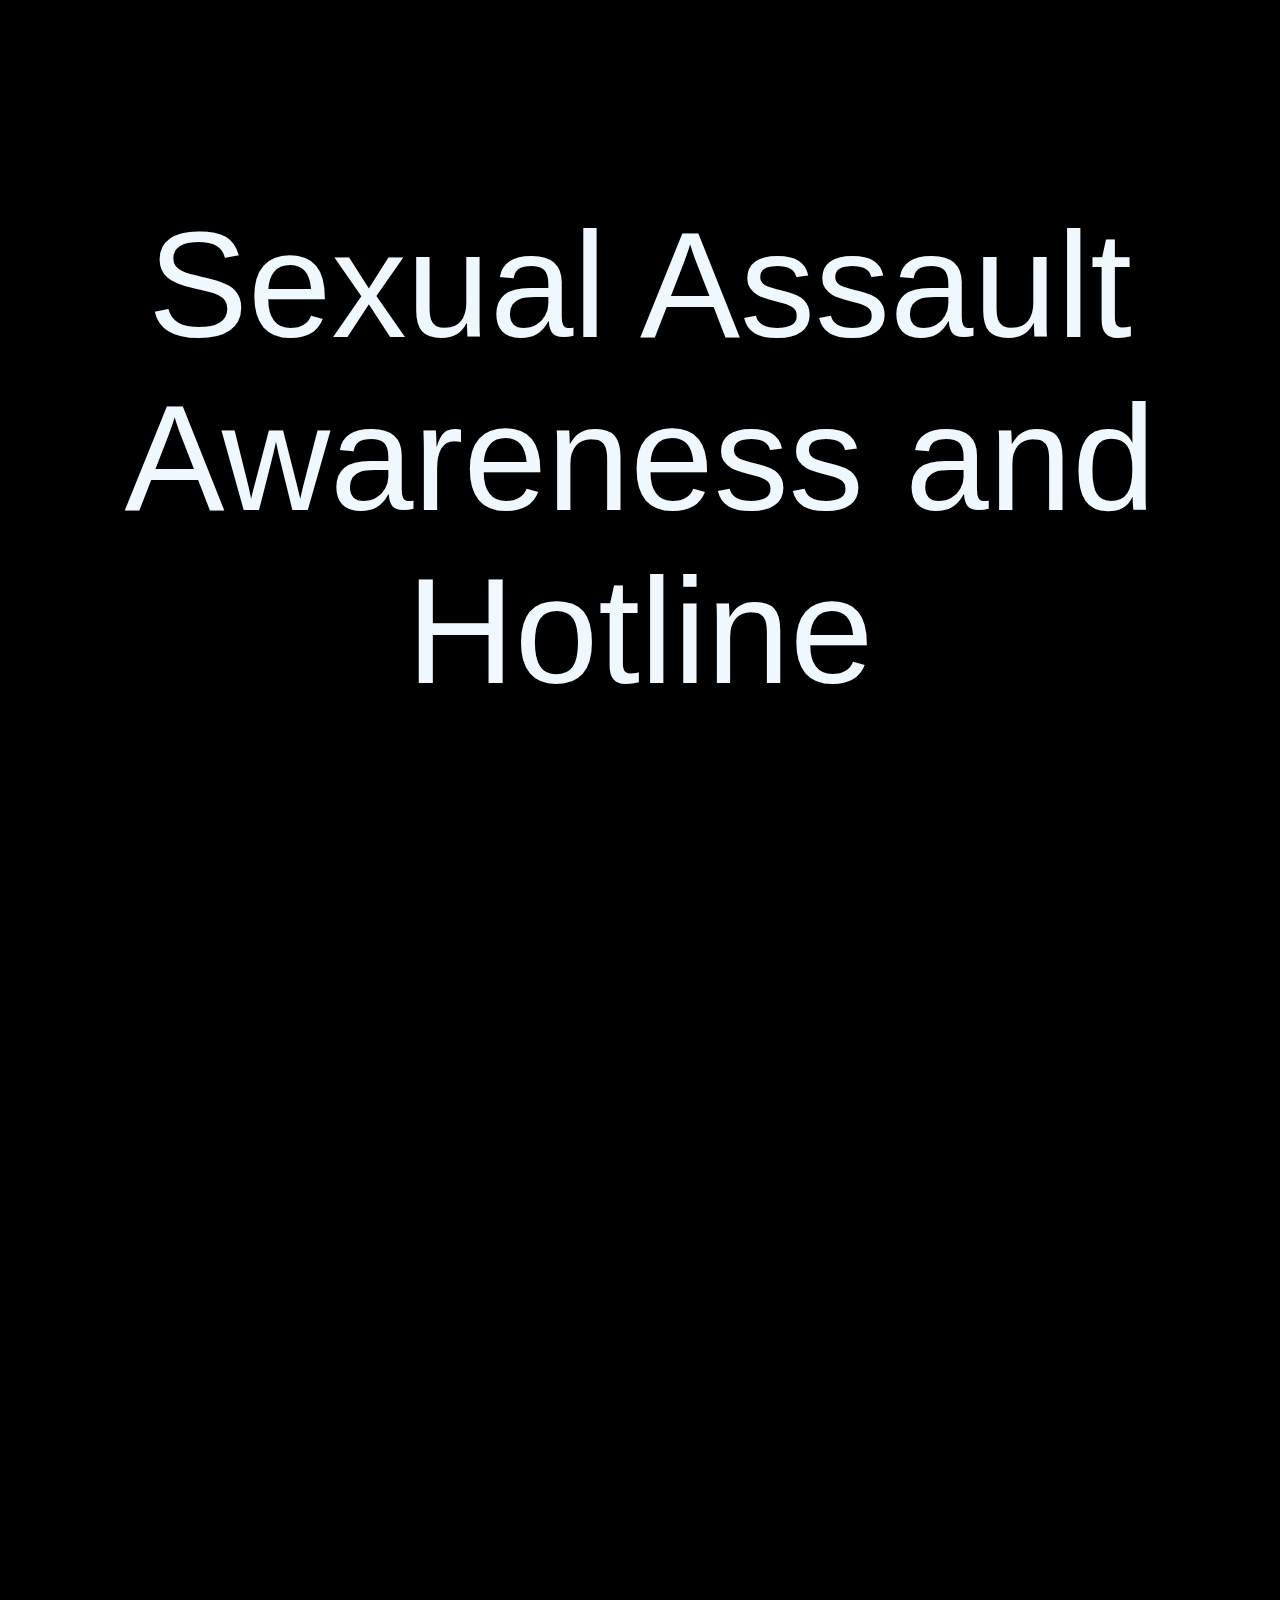
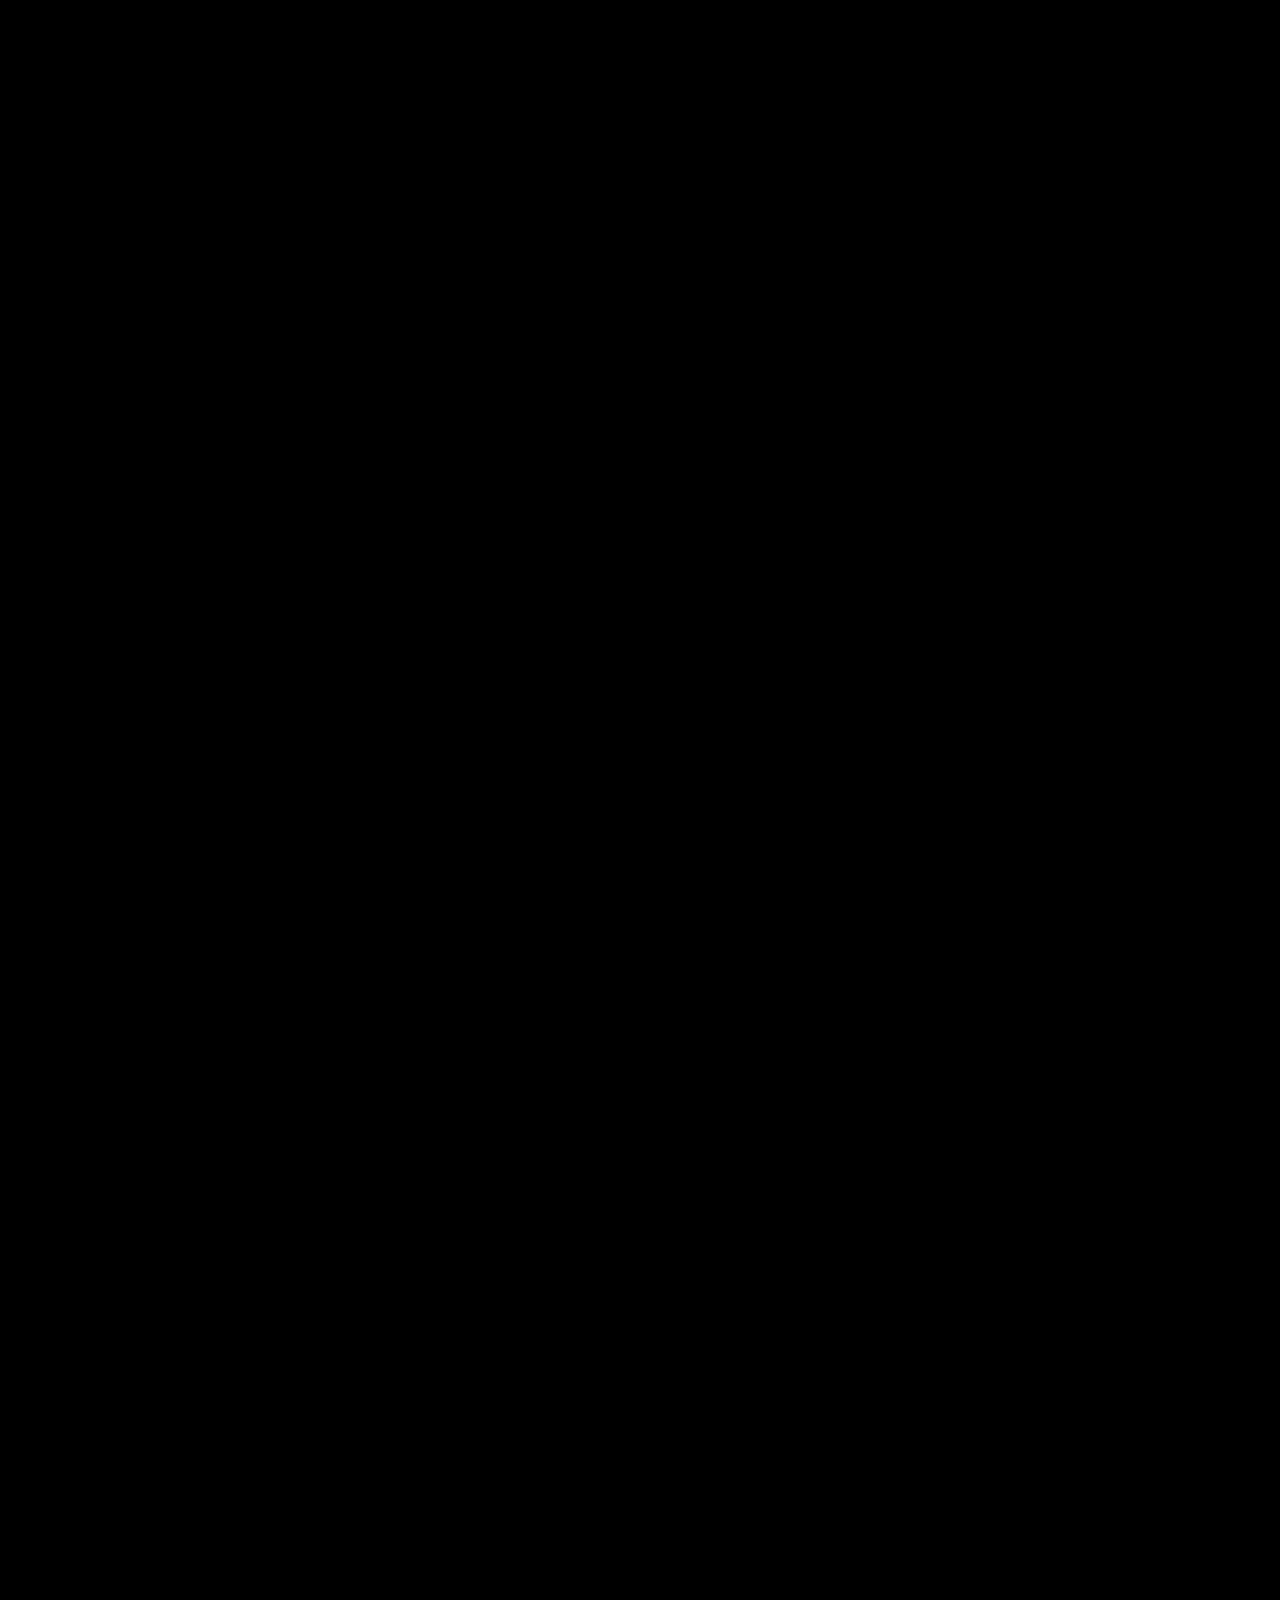
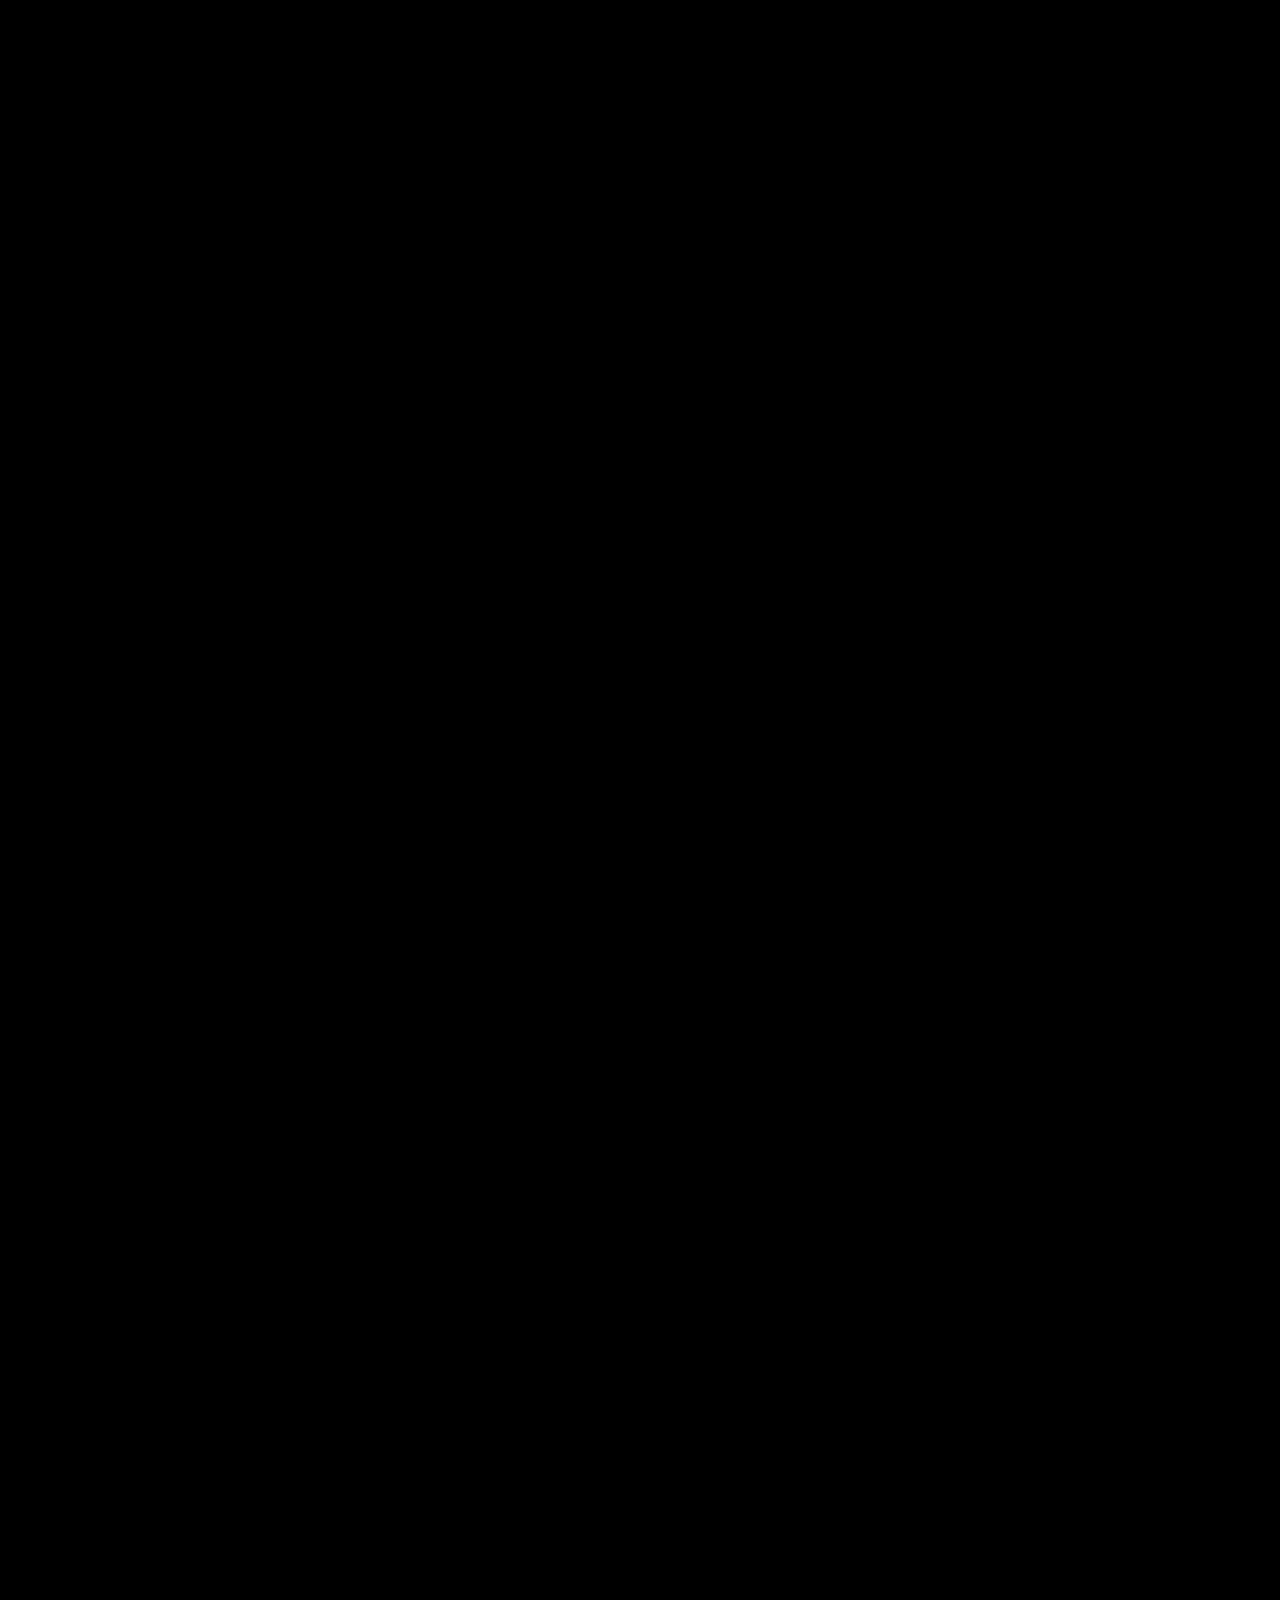
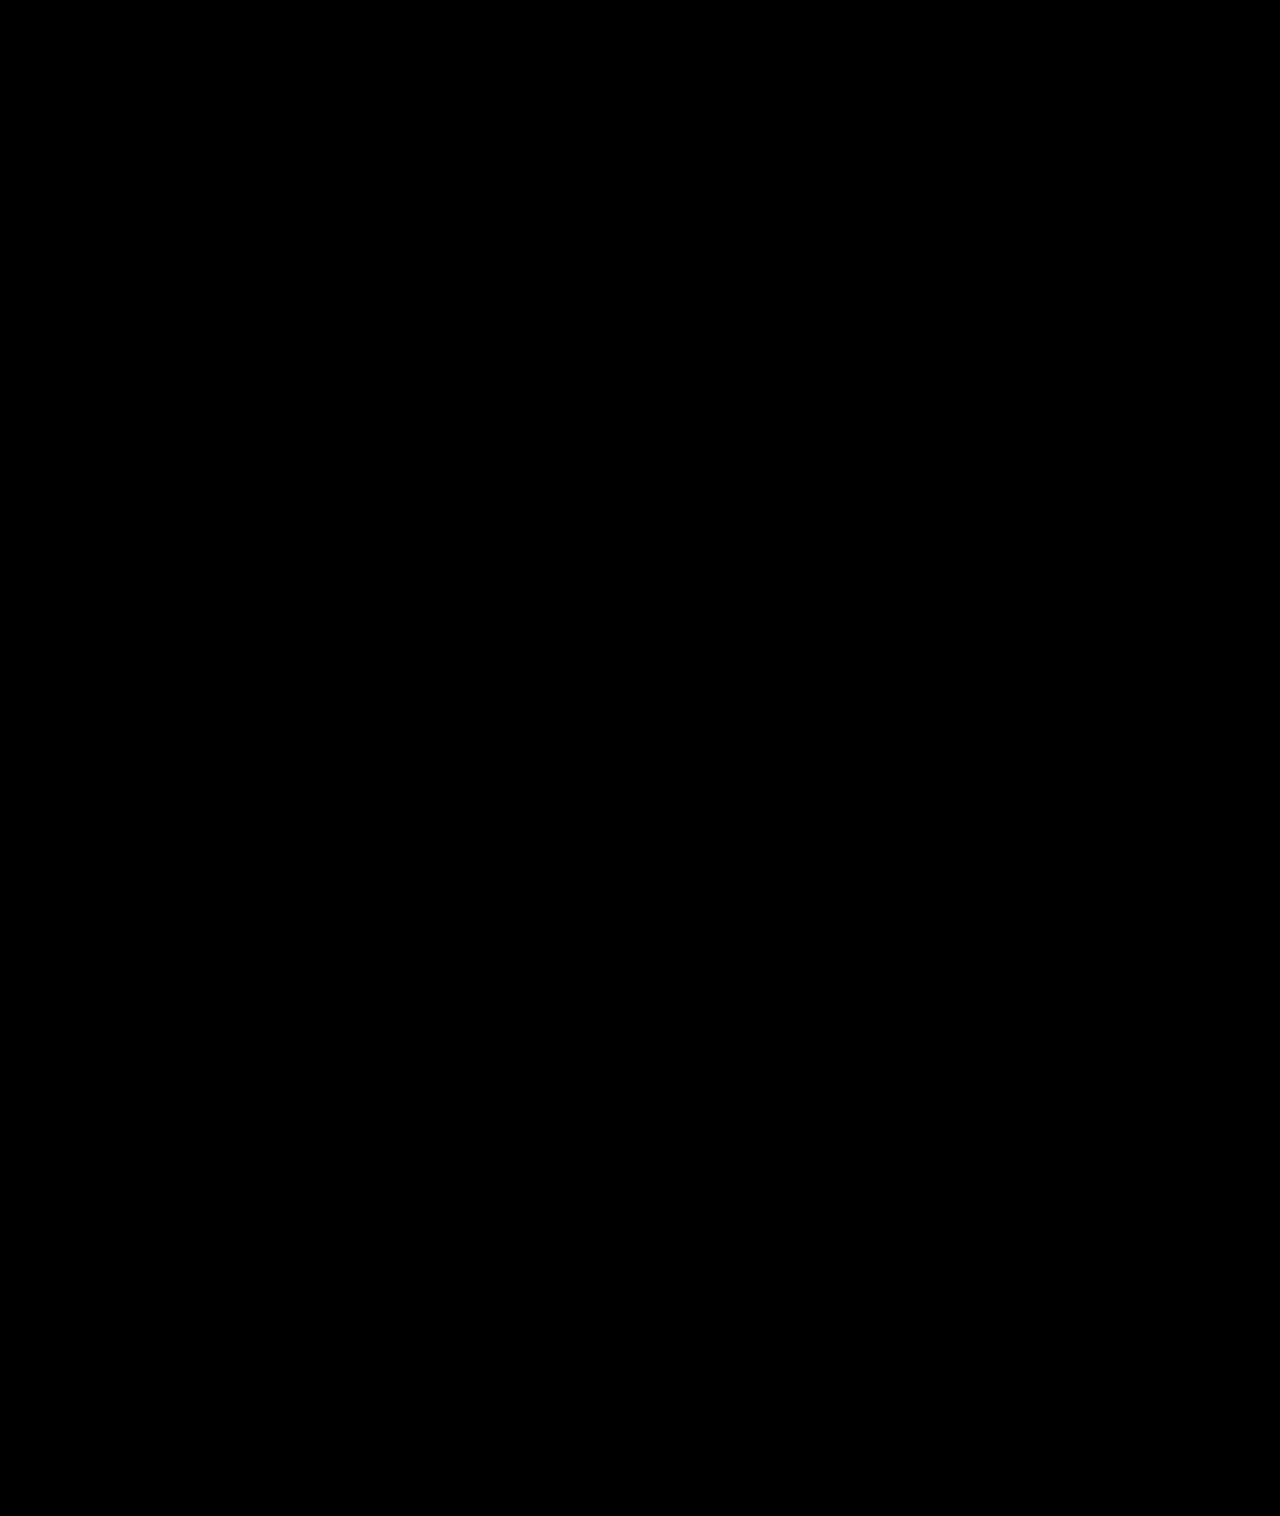
<file: index.html>
<!DOCTYPE html>
<html lang="en">
<head>
    <meta charset="UTF-8">
    <meta name="viewport" content="width=device-width, initial-scale=1.0">
    <meta http-equiv="X-UA-Compatible" content="ie=edge">
    <title>Title</title>
    <script src="in-view.min.js"></script>
    <link rel="stylesheet" href="style2.css">
    <script src="script.js"></script>
</head>
<body>
   
  <section id="section-1">
    <p>Sexual Assault Awareness and Hotline</p>
  </section>


  
  <section id="section-2">
      <p>One in five women and one in 71 men will be raped at some point in their lives</p>
    </section>

  


  <section id="section-3">
     <p>In the U.S., one in three women and one in six men experienced some form of contact sexual violence in their lifetime</p>
  </section>

  

  <section id="section-4">
   <p>51.1% of female victims of rape reported being raped by an intimate partner and 40.8% by an acquaintance</p>

  </section>



  <section id="section-5">
        <p>In eight out of 10 cases of rape, the victim knew the perpetrator</p>
  </section>


 

  <section id= "section-6">
        <p>The lifetime cost of rape per victim is $122,461</p>
  </section>
  

  <section id= "section-7">

 <p>HOTLINE:  <a href= "tel: 1.800.656.HOPE" >1.800.656.HOPE </a></p>
  </section>










    

</body>
</html>
</file>
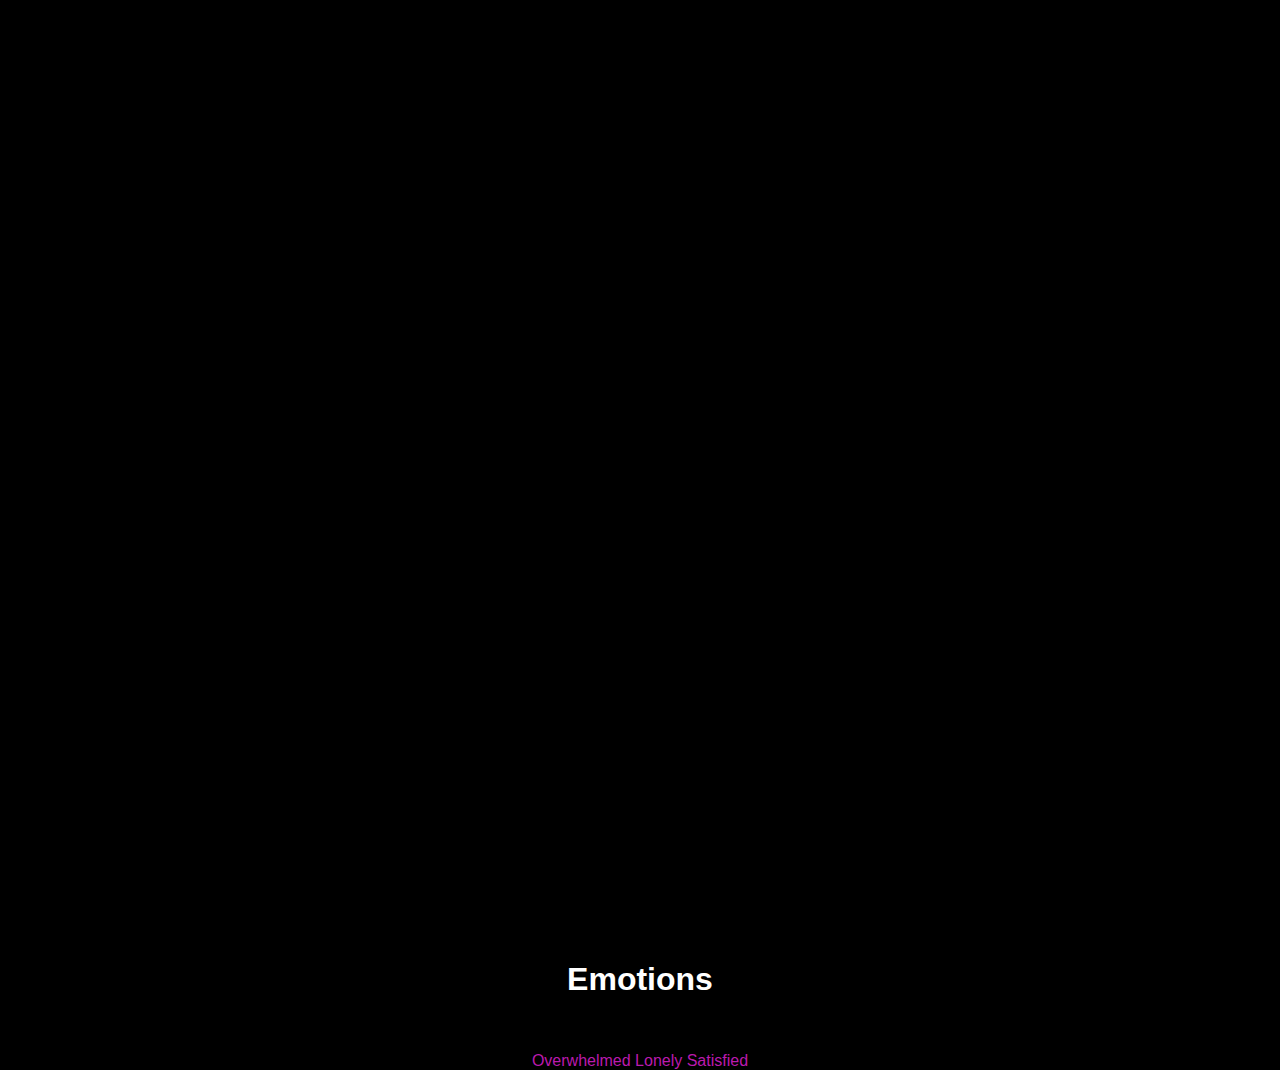
<file: animation/index.html>
<!DOCTYPE html>
<html lang="en">
<head>
    <meta charset="UTF-8">
    <meta name="viewport" content="width=device-width, initial-scale=1.0">
    <meta http-equiv="X-UA-Compatible" content="ie=edge">
    <link rel="stylesheet" href="style.css">
    <title>Emotional Animations</title>
   
  
</head>
<body>
        <div class="emotion_wrapper">
            
        </div>
    <h1>
        Emotions
    </h1>
   
    
    
    <a href="overwhelmed.html">Overwhelmed</a>
    <a href="lonely.html">Lonely</a>
    <a href="satisfied.html">Satisfied</a>
</div>
</body>
</html>
<link rel="lonely.html" href=""></a></li
</file>
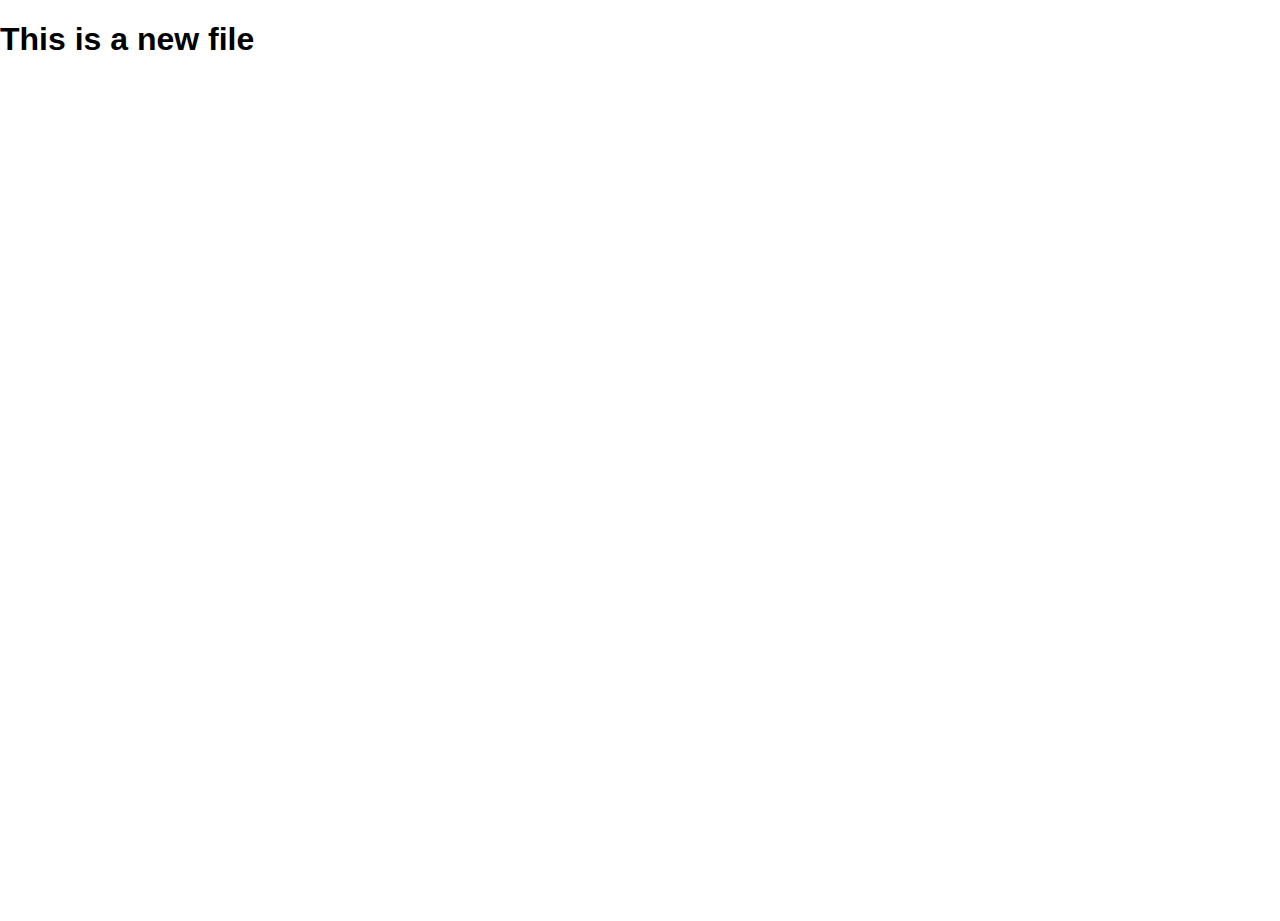
<file: sollewitt/index.html>
<!DOCTYPE html>
<html lang="en">
<head>
    <meta charset="UTF-8">
    <meta name="viewport" content="width=device-width, initial-scale=1.0">
    <meta http-equiv="X-UA-Compatible" content="ie=edge">
    <title>Document</title>
    <link href="https://fonts.googleapis.com/css?family=Montserrat" rel="stylesheet">
    <link rel="stylesheet" href="css/normalize.css">
    <link rel="stylesheet" href="css/style.css">
</head>
<body>
 <h1>This is a new file</h1>   
</body>
</html>
</file>
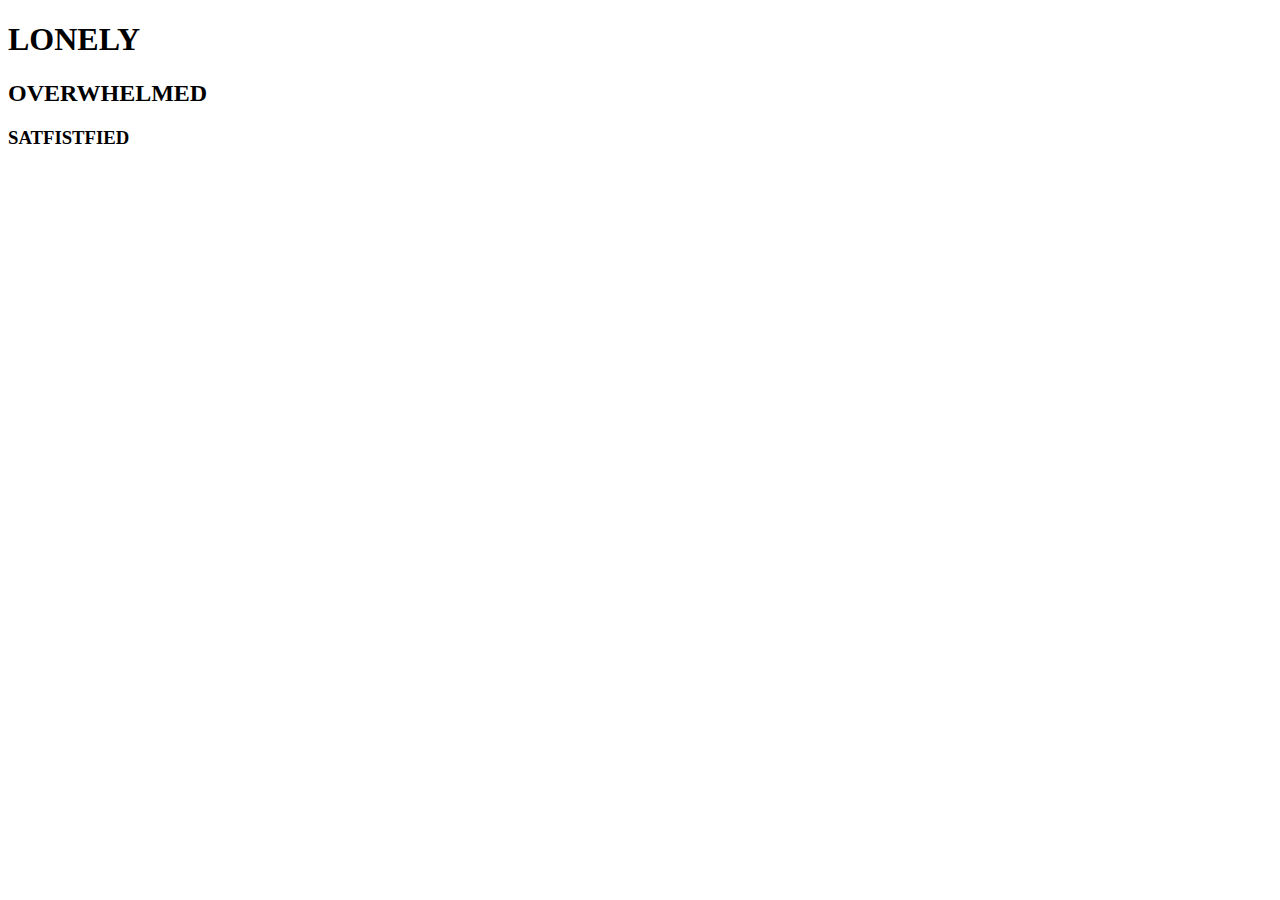
<file: animation/05/index.html>
<!DOCTYPE html>
<html lang="en">
<head>
    <meta charset="UTF-8">
    <meta name="viewport" content="width=device-width, initial-scale=1.0">
    <meta http-equiv="X-UA-Compatible" content="ie=edge">
    <link rel="style.css" href="">
    <title>Emotional Animations</title>
</head>
<body>
    <h1>
        LONELY
    </h1>
    <h2>
        OVERWHELMED
    </h2>
    <h3>
        SATFISTFIED
    </h3>
</body>
</html>
<link rel="lonely.html" href=""></a></li
</file>
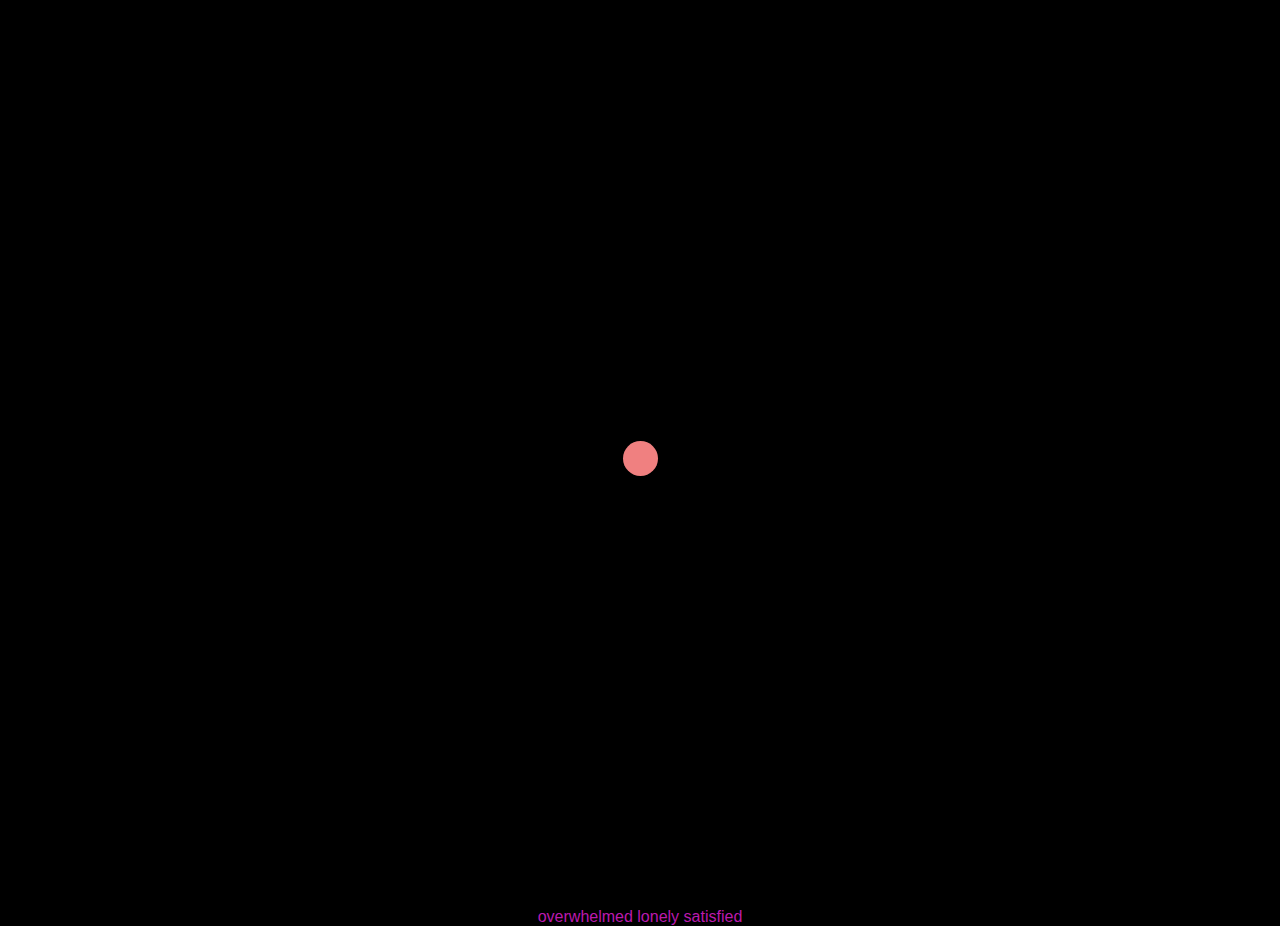
<file: animation/lonely.html>
<!DOCTYPE html>
<html lang="en">
<head>
    <meta charset="UTF-8">
    <meta name="viewport" content="width=device-width, initial-scale=1.0">
    <meta http-equiv="X-UA-Compatible" content="ie=edge">
    <link rel="stylesheet" href="animate.css">
    <link rel="stylesheet" href="style.css">
    <title>Lonely</title>
</head>
<body>

<div class="emotion_wrapper">
        <div class="circle heartBeat infinite animated"></div>

</div>







    <div class="navigation_wrapper">

   
    <a href="overwhelmed.html">overwhelmed</a>
    <a href="lonely.html">lonely</a>
    <a href="satisfied.html">satisfied</a>
</div>
</body>
</html>
</file>
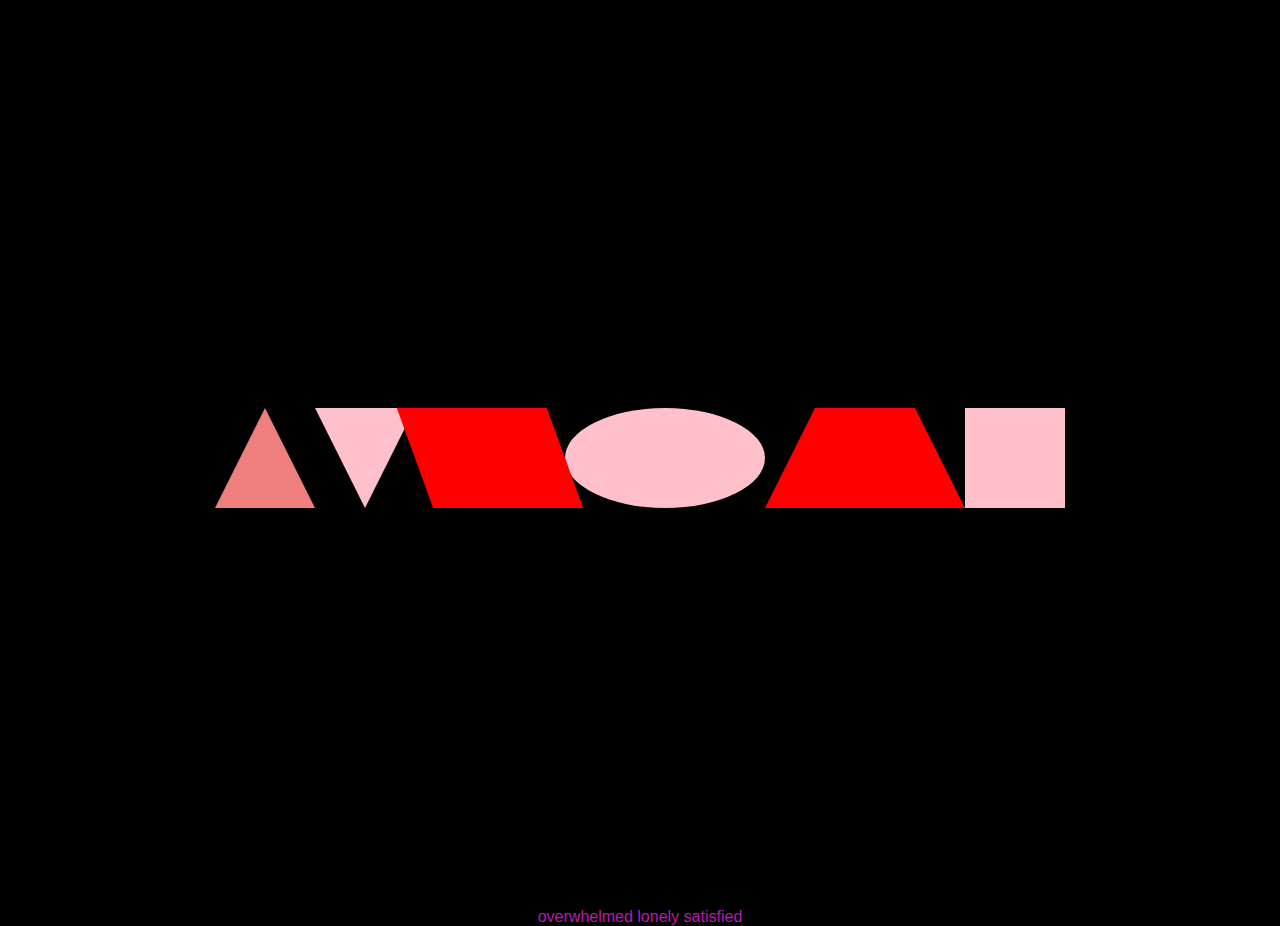
<file: animation/overwhelmed.html>
<!DOCTYPE html>
<html lang="en">
<head>
    <meta charset="UTF-8">
    <meta name="viewport" content="width=device-width, initial-scale=1.0">
    <meta http-equiv="X-UA-Compatible" content="ie=edge">
    <link rel="stylesheet" href="animate.css">
    <link rel="stylesheet" href="style.css">
    <title>Overwhelmed</title>
</head>
<body>
        <div class="emotion_wrapper">
                <div class="triangle-up shake infinite animated"></div>
                <div class="triangle-down"></div>
                <div class="parallelogram shake infinite animated"></div>
                <div class="oval"></div>
                <div class="trapezoid shake infinite animated"></div>
                <div class="square"></div>

                
                </div>
                
                
                
                
                
                
                
                
                
                
                
                
                
                
                
                
                
                    <div class="navigation_wrapper">

   
                <a href="overwhelmed.html">overwhelmed</a>
                <a href="lonely.html">lonely</a>
                <a href="satisfied.html">satisfied</a>
            </div>
</body>
</html>
</file>
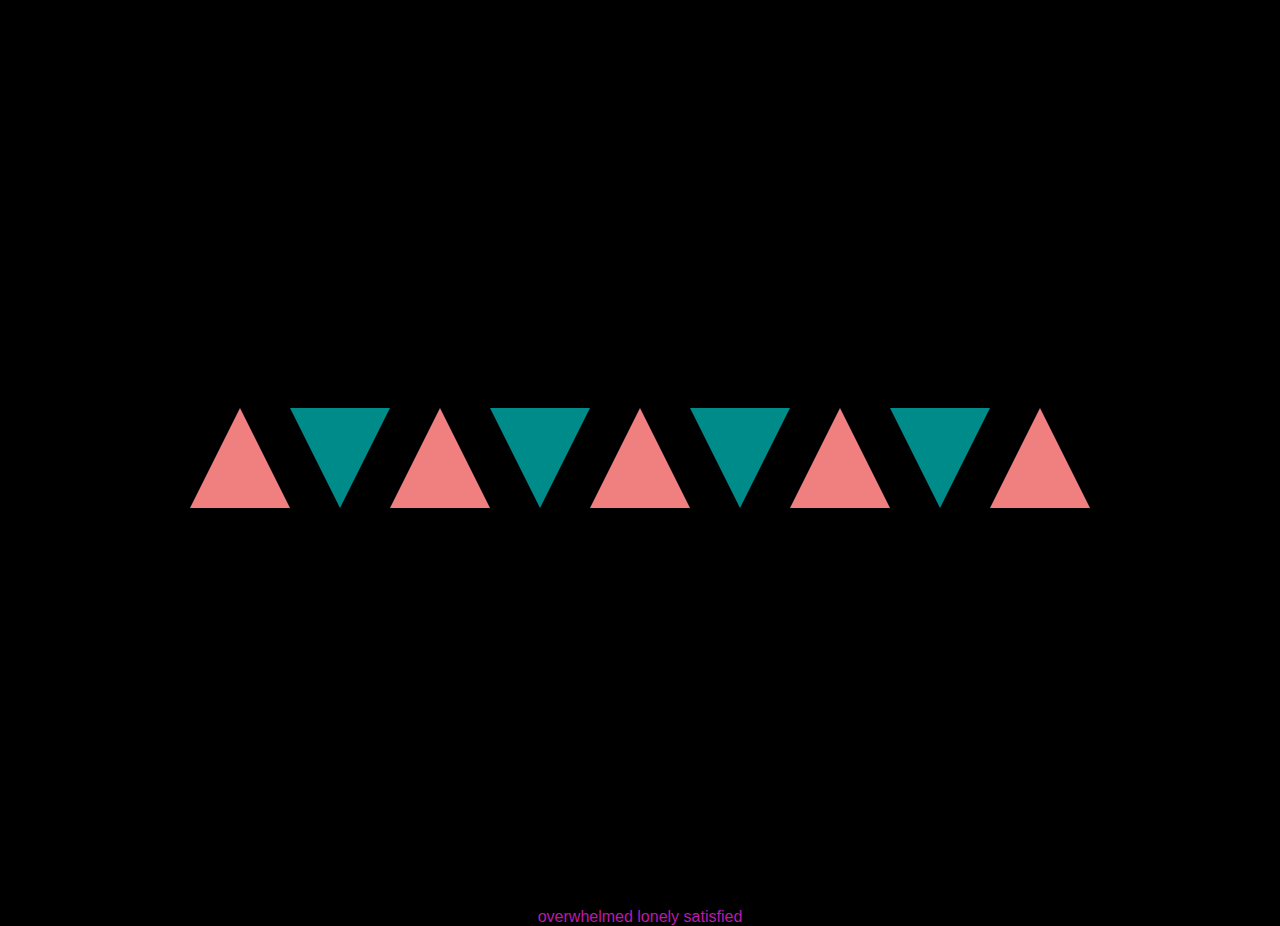
<file: animation/satisfied.html>
<!DOCTYPE html>
<html lang="en">
<head>
    <meta charset="UTF-8">
    <meta name="viewport" content="width=device-width, initial-scale=1.0">
    <meta http-equiv="X-UA-Compatible" content="ie=edge">
    <link rel="stylesheet" href="style.css">
    <title>Satisfied</title>
</head>
<body>

<div class="emotion_wrapper">

<div class="triangle-up"></div>
<div class="triangle-down2 bounce slower infinite animated"></div>
<div class="triangle-up2"></div>
<div class="triangle-down3 bounce slower infinite animated"></div>
<div class="triangle-up3"></div>
<div class="triangle-down4 bounce slower infinite animated"></div>
<div class="triangle-up4"></div>
<div class="triangle-down5 bounce infinite animated"></div>
<div class="triangle-up5"></div>

</div>







    <div class="navigation_wrapper">

   
    <a href="overwhelmed.html">overwhelmed</a>
    <a href="lonely.html">lonely</a>
    <a href="satisfied.html">satisfied</a>
</div>
</body>
</html>
</file>
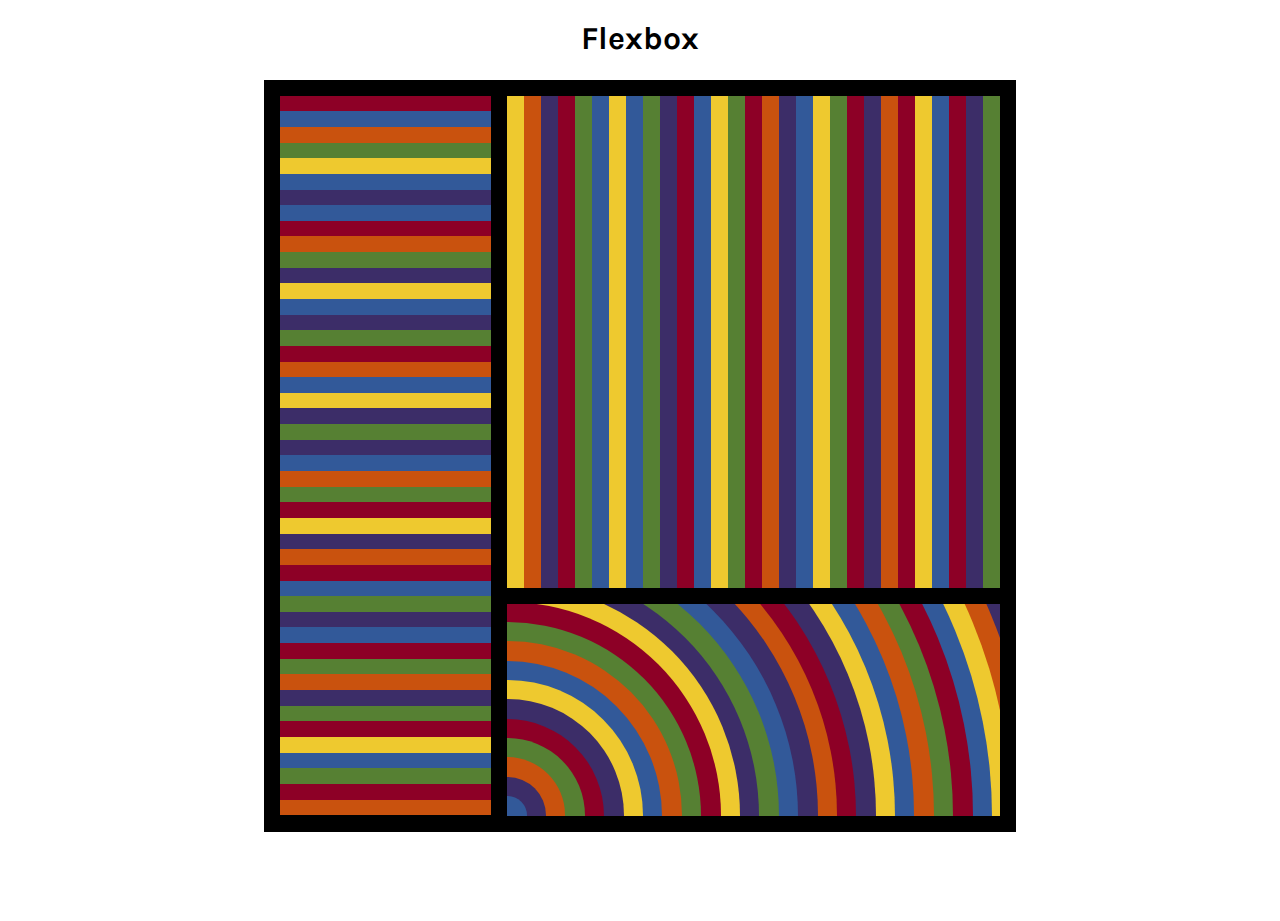
<file: sollewitt/css/grid.html>
<!DOCTYPE html>
<html lang="en">

<head>
   <meta charset="UTF-8">
   <meta name="viewport" content="width=device-width, initial-scale=1.0">
   <meta http-equiv="X-UA-Compatible" content="ie=edge">
   <title>Sol Lewitt</title>
   <link href="https://fonts.googleapis.com/css?family=Karla:400,700" rel="stylesheet">
   <link rel="shortcut icon" href="favicon.png">
   <link rel="shortcut icon" href="favicon.ico" type="image/x-icon">
   <link rel="stylesheet" href="css/normalize.css">
   <link rel="stylesheet" href="css/style.css">
</head>

<body>


    
   <div class="container">
      <h1>Flexbox</h1>

      <div class="grid__wrapper--outer flex">
         <div class="grid__inner--left">
            <div class="left__band red"></div>
            <div class="left__band blue"></div>
            <div class="left__band orange"></div>
            <div class="left__band green"></div>
            <div class="left__band yellow"></div>
            <div class="left__band blue"></div>
            <div class="left__band purple"></div>
            <div class="left__band blue"></div>
            <div class="left__band red"></div>
            <div class="left__band orange"></div>
            <div class="left__band green"></div>
            <div class="left__band purple"></div>
            <div class="left__band yellow"></div>
            <div class="left__band blue"></div>
            <div class="left__band purple"></div>
            <div class="left__band green"></div>
            <div class="left__band red"></div>
            <div class="left__band orange"></div>
            <div class="left__band blue"></div>
            <div class="left__band yellow"></div>
            <div class="left__band purple"></div>
            <div class="left__band green"></div>
            <div class="left__band purple"></div>
            <div class="left__band blue"></div>
            <div class="left__band orange"></div>
            <div class="left__band green"></div>
            <div class="left__band red"></div>
            <div class="left__band yellow"></div>
            <div class="left__band purple"></div>
            <div class="left__band orange"></div>
            <div class="left__band red"></div>
            <div class="left__band blue"></div>
            <div class="left__band green"></div>
            <div class="left__band purple"></div>
            <div class="left__band blue"></div>
            <div class="left__band red"></div>
            <div class="left__band green"></div>
            <div class="left__band orange"></div>
            <div class="left__band purple"></div>
            <div class="left__band green"></div>
            <div class="left__band red"></div>
            <div class="left__band yellow"></div>
            <div class="left__band blue"></div>
            <div class="left__band green"></div>
            <div class="left__band red"></div>
            <div class="left__band orange"></div>
         </div>
         <div class="grid__inner--right">
            <div class="grid__inner--top">
               <div class="right__band yellow"></div>
               <div class="right__band orange"></div>
               <div class="right__band purple"></div>
               <div class="right__band red"></div>
               <div class="right__band green"></div>
               <div class="right__band blue"></div>
               <div class="right__band yellow"></div>
               <div class="right__band blue"></div>
               <div class="right__band green"></div>
               <div class="right__band purple"></div>
               <div class="right__band red"></div>
               <div class="right__band blue"></div>
               <div class="right__band yellow"></div>
               <div class="right__band green"></div>
               <div class="right__band red"></div>
               <div class="right__band orange"></div>
               <div class="right__band purple"></div>
               <div class="right__band blue"></div>
               <div class="right__band yellow"></div>
               <div class="right__band green"></div>
               <div class="right__band red"></div>
               <div class="right__band purple"></div>
               <div class="right__band orange"></div>
               <div class="right__band red"></div>
               <div class="right__band yellow"></div>
               <div class="right__band blue"></div>
               <div class="right__band red"></div>
               <div class="right__band purple"></div>
               <div class="right__band green"></div>
            </div>
            <div class="grid__inner--bottom">
               <div class="right__circle blue"></div>
               <div class="right__circle purple"></div>
               <div class="right__circle orange"></div>
               <div class="right__circle green"></div>
               <div class="right__circle red"></div>
               <div class="right__circle purple"></div>
               <div class="right__circle yellow"></div>
               <div class="right__circle blue"></div>
               <div class="right__circle orange"></div>
               <div class="right__circle green"></div>
               <div class="right__circle red"></div>
               <div class="right__circle yellow"></div>
               <div class="right__circle purple"></div>
               <div class="right__circle green"></div>
               <div class="right__circle blue"></div>
               <div class="right__circle purple"></div>
               <div class="right__circle orange"></div>
               <div class="right__circle red"></div>
               <div class="right__circle purple"></div>
               <div class="right__circle yellow"></div>
               <div class="right__circle blue"></div>
               <div class="right__circle orange"></div>
               <div class="right__circle green"></div>
               <div class="right__circle red"></div>
               <div class="right__circle blue"></div>
               <div class="right__circle yellow"></div>
               <div class="right__circle orange"></div>
               <div class="right__circle purple"></div>
               <div class="right__circle red"></div>
               <div class="right__circle blue"></div>
               <div class="right__circle yellow"></div>
               <div class="right__circle green"></div>
               <div class="right__circle orange"></div>
            </div>
         </div>

      </div>
   </div>

   </body>
   </html>
</file>
<file: style2.css>
html, body {

        background : (151, 108, 108);
        color: pink;
        font-family: 'helvetica', sans-serif;
        font-size: 60px;
        height: 100%;
        text-align: center;
    background-color: black;
    }

    p {

    color: aliceblue;
    font-family: Helvetica, sans-serif;
    text-align: center;
    }
   
   
    section{
    display: flex;
    align-content: center;
justify-content: center;
text-align: center;
align-items: center;
font-size: 80px;
height: 100vh;
opacity: 0;
transition: opacity 4s ease;
    }

  #section-1{
      font-size: 150px;
    
  }
  section.active {
opacity: 1;
  }
  #section-2{
    background-color: rgb(161, 41, 41);
      font-size: 80px;
    height: 100vh;
}

#section-3{
    background-color: rgb(88, 88, 206);
    font-size: 80px;
    height: 100vh;
}

#section-4{
    background-color: rgb(116, 192, 116);
    font-size: 80px;
    height: 100vh;
}

#section-5{
    background-color: rgb(92, 35, 92);
    font-size: 80px;
    height: 100vh;
}

#section-6{
    background-color: rgb(27, 156, 150);
    font-size: 80px;
    height: 100vh;
}
#section-7{
    background-color: black;
    font-size: 80px;
    height: 100vh;
}
    h1 {
    color: aliceblue;
   font-family: Helvetica, sans-serif;
   font-size: 80px;
 text-align: center;
    }

    h2{
        color: aliceblue;
        font-family: Helvetica, sans-serif;
        font-size: 23px;
        text-align: center;


    }

    h3{
        color: aliceblue;
        font-family: Helvetica, sans-serif;
        font-size: 23px;
        text-align: center;


    }

    h4{
        color: aliceblue;
        font-family: Helvetica, sans-serif;
        font-size: 23px;
        text-align: center;


    }

    h5{
        color: aliceblue;

        font-family: Helvetica, sans-serif;
        font-size: 23px;
        text-align: center;
    }

    h6{
        color: aliceblue;
        font-family: Helvetica, sans-serif;
        font-size: 23px;
        text-align: center;


    }
    .navigation__wrapper {
        bottom: 0;
        left: 0;
       /* position: absolute;
        */
        right: 0;
    }
    .navigation__wrapper ul {
        align-content: space-between;
        display: flex;
        flex-direction: row;
        flex-wrap: nowrap;
        list-style-type: none;
        margin: 0;
        padding: 0;
        width: 100%;
    }
  
  
  
  
  
  
  
  
  
  
  
  
  
  
  
  
  
  <script src="scripts.js"></script>
</file>
<file: animation/style.css>
html, body {
  background: #000;
  color: white;
  font-family: 'Karla', sans-serif;
  font-size: 16px;
  height: 100%;
  text-align: center;
}

img {
  height: auto;
  max-width: 100%;
}

a {
  color: rgb(187, 26, 174);
  text-decoration: none;
}

h1 {
  padding: 2rem;
}

.emotion_wrapper {
  align-items: center;
  background: black;
  display: flex;
  height: 100vh;
  justify-content: center;
}

.navigation__wrapper {
  bottom: 0;
  left: 0;
  /* position: absolute; */
  right: 0;
}

.navigation__wrapper ul {
  align-content: space-between;
  display: flex;
  flex-direction: row;
  flex-wrap: nowrap;
  list-style-type: none;
  margin: 0;
  padding: 0;
  width: 100%;
}

.navigation__wrapper ul li {
  display: inline-block;
  padding: 2rem;
  width: 33%;
}


.lonely {
  background:lightblue;
  border-radius: 50vh;
  height: 5vh;
  width: 5vh;
}


.circle {
	width: 35px;
	height: 35px;
	background: lightcoral;
	-moz-border-radius: 50px;
	-webkit-border-radius: 50px;
  border-radius: 50px;
  margin: 50px;
  align-content: center;
}
.triangle-up {
	width: 20;
	height: 20;
	border-left: 50px solid transparent;
	border-right: 50px solid transparent;
	border-bottom: 100px solid red;
}
.triangle-down {
	width: 10;
	height: 20;
	border-left: 50px solid transparent;
	border-right: 50px solid transparent;
	border-top: 100px solid pink;
}

.parallelogram {
	width: 150px;
	height: 100px;
	-webkit-transform: skew(20deg);
	   -moz-transform: skew(20deg);
	     -o-transform: skew(20deg);
	background: red;
}
.oval {
	width: 200px;
	height: 100px;
	background: pink;
	-moz-border-radius: 100px / 50px;
	-webkit-border-radius: 100px / 50px;
	border-radius: 100px / 50px;
}
	
.trapezoid {
	border-bottom: 100px solid red;
	border-left: 50px solid transparent;
	border-right: 50px solid transparent;
	height: 0;
	width: 100px;
}

.square {
	width: 100px;
	height: 100px;
	background:pink;
}

.triangle-up {
	width: 0;
	height: 0;
	border-left: 50px solid transparent;
	border-right: 50px solid transparent;
	border-bottom: 100px solid lightcoral;
}

.triangle-down2 {
	width: 0;
	height: 0;
	border-left: 50px solid transparent;
	border-right: 50px solid transparent;
	border-top: 100px solid darkcyan;
}
.triangle-up2 {
	width: 0;
	height: 0;
	border-left: 50px solid transparent;
	border-right: 50px solid transparent;
	border-bottom: 100px solid lightcoral;
}
.triangle-down3 {
	width: 0;
	height: 0;
	border-left: 50px solid transparent;
	border-right: 50px solid transparent;
	border-top: 100px solid darkcyan;
}
.triangle-up3 {
	width: 0;
	height: 0;
	border-left: 50px solid transparent;
	border-right: 50px solid transparent;
  border-bottom: 100px solid lightcoral;
}

  .triangle-down4 {
    width: 0;
    height: 0;
    border-left: 50px solid transparent;
    border-right: 50px solid transparent;
    border-top: 100px solid darkcyan;
  }
  .triangle-up4 {
    width: 0;
    height: 0;
    border-left: 50px solid transparent;
    border-right: 50px solid transparent;
    border-bottom: 100px solid lightcoral;
  }
  .triangle-down5 {
    width: 0;
    height: 0;
    border-left: 50px solid transparent;
    border-right: 50px solid transparent;
    border-top: 100px solid darkcyan;
  }
  .triangle-up5 {
    width: 0;
    height: 0;
    border-left: 50px solid transparent;
    border-right: 50px solid transparent;
    border-bottom: 100px solid lightcoral;
  }
@-webkit-keyframes pulse--custom {
 from {
   -webkit-transform: scale3d(1, 1, 1);
   transform: scale3d(1, 1, 1);
 }

 50% {
   -webkit-transform: scale3d(5, 5, 5);
   transform: scale3d(5, 5, 5);
 }

 to {
   -webkit-transform: scale3d(1, 1, 1);
   transform: scale3d(1, 1, 1);
 }
}

@keyframes pulse--custom {
 from {
   -webkit-transform: scale3d(1, 1, 1);
   transform: scale3d(1, 1, 1);
 }

 50% {
   -webkit-transform: scale3d(5, 5, 5);
   transform: scale3d(5, 5, 5);
 }

 to {
   -webkit-transform: scale3d(1, 1, 1);
   transform: scale3d(1, 1, 1);
 }
}

.pulse--custom {
 -webkit-animation-name: pulse--custom;
 animation-name: pulse--custom;
 -webkit-animation-duration: 5s;
 animation-duration: 5s;
}
</file>
<file: sollewitt/css/style.css>
/* 
 * :: COMMON
 * :: GRID
 * :: FLEX
 * :: FLOATS
*/

html, body {
   background: #fff;
   color: #000;
   font-family: 'Karla', sans-serif;
   font-size: 16px;
   height: 100%;
}

img {
   height: auto;
   max-width: 100%;
}

/* :: COMMON */

.container {
   height: 100vh;
   text-align: center;
}

.grid__wrapper--outer {
   background: #000;
   height: 80vh;
   margin: 0 auto;
   max-width: 80vh;
   padding: 1rem;
}

.red {
   background-color: #8d0026;
}

.blue {
   background-color: #325999;
}

.orange {
   background-color: #c9520e;
}

.green {
   background-color: #568033;
}

.yellow {
   background-color: #eec92f;
}

.purple {
   background-color: #3c2d68;
}

/* 33 bands in lower right */

.right__circle {
   /* TODO: REMOVE NEXT LINE */
   /*background: #fff;*/
   bottom: 0;
   border-radius: 100%;
   left: 0;
   position: absolute;
}

/* width & height: 33 / child # */
/* margin: width / 2 */
/* z-index: 33 - child */

.right__circle:nth-child(1) {
   height: calc(100vw/33);
   margin: 0 0 calc(100vw/-66) calc(100vw/-66);
   width: calc(100vw/33);
   z-index: 33;
}

.right__circle:nth-child(2) {
   height: calc(100vw/16.5);
   margin: 0 0 calc(100vw/-33) calc(100vw/-33);
   width: calc(100vw/16.5);
   z-index: 32;
}
.right__circle:nth-child(3) {
   height: calc(100vw/11);
   margin: 0 0 calc(100vw/-22) calc(100vw/-22);
   width: calc(100vw/11);
   z-index: 31;
}
.right__circle:nth-child(4) {
   height: calc(100vw/8.25);
   margin: 0 0 calc(100vw/-16.5) calc(100vw/-16.5);
   width: calc(100vw/8.25);
   z-index: 30;
}
.right__circle:nth-child(5) {
   height: calc(100vw/6.6);
   margin: 0 0 calc(100vw/-13.2) calc(100vw/-13.2);
   width: calc(100vw/6.6);
   z-index: 29;
}
.right__circle:nth-child(6) {
   height: calc(100vw/5.5);
   margin: 0 0 calc(100vw/-11) calc(100vw/-11);
   width: calc(100vw/5.5);
   z-index: 28;
}
.right__circle:nth-child(7) {
   height: calc(100vw/4.714285714);
   margin: 0 0 calc(100vw/-9.428571428) calc(100vw/-9.428571428);
   width: calc(100vw/4.714285714);
   z-index: 27;
}
.right__circle:nth-child(8) {
   height: calc(100vw/4.125);
   margin: 0 0 calc(100vw/-8.25) calc(100vw/-8.25);
   width: calc(100vw/4.125);
   z-index: 26;
}
.right__circle:nth-child(9) {
   height: calc(100vw/3.666666667);
   margin: 0 0 calc(100vw/-7.333333334) calc(100vw/-7.333333334);
   width: calc(100vw/3.666666667);
   z-index: 25;
}
.right__circle:nth-child(10) {
   height: calc(100vw/3.3);
   margin: 0 0 calc(100vw/-6.6) calc(100vw/-6.6);
   width: calc(100vw/3.3);
   z-index: 24;
}
.right__circle:nth-child(11) {
   height: calc(100vw/3);
   margin: 0 0 calc(100vw/-6) calc(100vw/-6);
   width: calc(100vw/3);
   z-index: 23;
}
.right__circle:nth-child(12) {
   height: calc(100vw/2.75);
   margin: 0 0 calc(100vw/-5.5) calc(100vw/-5.5);
   width: calc(100vw/2.75);
   z-index: 22;
}
.right__circle:nth-child(13) {
   height: calc(100vw/2.538461538);
   margin: 0 0 calc(100vw/-5.076923076) calc(100vw/-5.076923076);
   width: calc(100vw/2.538461538);
   z-index: 21;
}
.right__circle:nth-child(14) {
   height: calc(100vw/2.357142857);
   margin: 0 0 calc(100vw/-4.714285714) calc(100vw/-4.714285714);
   width: calc(100vw/2.357142857);
   z-index: 20;
}
.right__circle:nth-child(15) {
   height: calc(100vw/2.2);
   margin: 0 0 calc(100vw/-4.4) calc(100vw/-4.4);
   width: calc(100vw/2.2);
   z-index: 19;
}
.right__circle:nth-child(16) {
   height: calc(100vw/2.0625);
   margin: 0 0 calc(100vw/-4.125) calc(100vw/-4.125);
   width: calc(100vw/2.0625);
   z-index: 18;
}
.right__circle:nth-child(17) {
   height: calc(100vw/1.941176471);
   margin: 0 0 calc(100vw/-3.882352942) calc(100vw/-3.882352942);
   width: calc(100vw/1.941176471);
   z-index: 17;
}
.right__circle:nth-child(18) {
   height: calc(100vw/1.833333333);
   margin: 0 0 calc(100vw/-3.666666666) calc(100vw/-3.666666666);
   width: calc(100vw/1.833333333);
   z-index: 16;
}
.right__circle:nth-child(19) {
   height: calc(100vw/1.736842105);
   margin: 0 0 calc(100vw/-3.47368421) calc(100vw/-3.47368421);
   width: calc(100vw/1.736842105);
   z-index: 15;
}
.right__circle:nth-child(20) {
   height: calc(100vw/1.65);
   margin: 0 0 calc(100vw/-3.3) calc(100vw/-3.3);
   width: calc(100vw/1.65);
   z-index: 14;
}
.right__circle:nth-child(21) {
   height: calc(100vw/1.571428571);
   margin: 0 0 calc(100vw/-3.142857142) calc(100vw/-3.142857142);
   width: calc(100vw/1.571428571);
   z-index: 13;
}
.right__circle:nth-child(22) {
   height: calc(100vw/1.5);
   margin: 0 0 calc(100vw/-3) calc(100vw/-3);
   width: calc(100vw/1.5);
   z-index: 12;
}
.right__circle:nth-child(23) {
   height: calc(100vw/1.434782609);
   margin: 0 0 calc(100vw/-2.869565218) calc(100vw/-2.869565218);
   width: calc(100vw/1.434782609);
   z-index: 11;
}
.right__circle:nth-child(24) {
   height: calc(100vw/1.375);
   margin: 0 0 calc(100vw/-2.75) calc(100vw/-2.75);
   width: calc(100vw/1.375);
   z-index: 10;
}
.right__circle:nth-child(25) {
   height: calc(100vw/1.32);
   margin: 0 0 calc(100vw/-2.64) calc(100vw/-2.64);
   width: calc(100vw/1.32);
   z-index: 9;
}
.right__circle:nth-child(26) {
   height: calc(100vw/1.269230769);
   margin: 0 0 calc(100vw/-2.538461538) calc(100vw/-2.538461538);
   width: calc(100vw/1.269230769);
   z-index: 8;
}
.right__circle:nth-child(27) {
   height: calc(100vw/1.222222222);
   margin: 0 0 calc(100vw/-2.444444444) calc(100vw/-2.444444444);
   width: calc(100vw/1.222222222);
   z-index: 7;
}
.right__circle:nth-child(28) {
   height: calc(100vw/1.178571429);
   margin: 0 0 calc(100vw/-2.357142858) calc(100vw/-2.357142858);
   width: calc(100vw/1.178571429);
   z-index: 6;
}
.right__circle:nth-child(29) {
   height: calc(100vw/1.137931034);
   margin: 0 0 calc(100vw/-2.275862068) calc(100vw/-2.275862068);
   width: calc(100vw/1.137931034);
   z-index: 5;
}
.right__circle:nth-child(30) {
   height: calc(100vw/1.1);
   margin: 0 0 calc(100vw/-2.2) calc(100vw/-2.2);
   width: calc(100vw/1.1);
   z-index: 4;
}
.right__circle:nth-child(31) {
   height: calc(100vw/1.064516129);
   margin: 0 0 calc(100vw/-2.129032258) calc(100vw/-2.129032258);
   width: calc(100vw/1.064516129);
   z-index: 3;
}
.right__circle:nth-child(32) {
   height: calc(100vw/1.03125);
   margin: 0 0 calc(100vw/-2.0625) calc(100vw/-2.0625);
   width: calc(100vw/1.03125);
   z-index: 2;
}

/* :: GRID */

.grid .grid__inner--bottom {
   overflow: hidden;
   position: relative;
}

.grid.grid__wrapper--outer {
   display: grid;
   grid-template-columns: 30% 70%;
   grid-template-rows: 70% 30%;
}

.grid .grid__inner--left {
   display: grid;
   grid-row: 1 / span 2;
}

.grid .left__band {
   background: #fff;
}

.grid .grid__inner--right {
   display: grid;
   grid-template-rows: 70% 30%;
   grid-column: 2 / span 1;
   grid-row: 1 / span 2;
   margin-left: 1rem;
}

.grid .grid__inner--top {
  /* background: #fff;*/
   display: grid;
   margin-bottom: 1rem;
}

.grid .right__band {
   background: #fff;
}

.grid .grid__inner--bottom {
   background: #fff;
}

/* :: FLEX */

.flex.grid__wrapper--outer {
   display: flex;
   flex-direction: row;
   flex-wrap: nowrap;
}

.flex .grid__inner--left {
   align-content: stretch;
   display: flex;
   flex-direction: column;
   height: 100%;
   width: 30%;
}

/* 46 bands */
.flex .left__band {
   /* TODO: REMOVE NEXT LINE */
  /* background: #fff;*/
   /* height: 2.173913044%; */
   height: calc(100%/46);
   width: 100%;
}

.flex .grid__inner--right {
   align-content: stretch;
   flex-direction: column;
   display: flex;
   height: 100%;
   margin: 0 0 0 1rem;
   width: 70%;
}

.flex .grid__inner--top {
   align-content: stretch;
   flex-direction: row;
   flex-wrap: nowrap;
   display: flex;
   height: 70%;
}

/* 29 bands */

.flex .right__band {
   /* TODO: REMOVE NEXT LINE */
   /*background: #fff;*/
   height: 100%;
   width: calc(100%/29);
}

.flex .grid__inner--bottom {
   align-content: stretch;
   flex-direction: row;
   flex-wrap: nowrap;
   display: flex;
   height: 30%;
   margin-top: 1rem;
   overflow: hidden;
   position: relative;
}

/* :: FLOATS */

.floats.grid__wrapper--outer {
}

.floats .grid__inner--left {
   float: left;
   height: 100%;
   width: 30%;
}

/* 46 bands */

.floats .left__band {
   /* TODO: REMOVE NEXT LINE */
   background: #fff;
   height: calc(100%/46);
   width: 100%;
}

.floats .grid__inner--right {
   float: right;
   height: 100%;
   width: calc(70% - 1rem);
}

.floats .grid__inner--top {
   height: 70%;
   width: 100%;
}

/* 29 bands */

.floats .right__band {
   /* TODO: REMOVE NEXT LINE */
   background: #fff;
   float: left;
   height: 100%;
   width: calc(100%/29);
}

.floats .grid__inner--bottom {
   height: calc(30% - 1rem);
   margin-top: 1rem;
   overflow: hidden;
   position: relative;
}
</file>
<file: sollewitt/css/css/style.css>
/* 
 * :: COMMON
 * :: GRID
 * :: FLEX
 * :: FLOATS
*/

html, body {
   background: #fff;
   color: #000;
   font-family: 'Karla', sans-serif;
   font-size: 16px;
   height: 100%;
}

img {
   height: auto;
   max-width: 100%;
}

/* :: COMMON */

.container {
   height: 100vh;
   text-align: center;
}

.grid__wrapper--outer {
   background: #000;
   height: 80vh;
   margin: 0 auto;
   max-width: 80vh;
   padding: 1rem;
}

.red {
   background-color: #8d0026;
}

.blue {
   background-color: #325999;
}

.orange {
   background-color: #c9520e;
}

.green {
   background-color: #568033;
}

.yellow {
   background-color: #eec92f;
}

.purple {
   background-color: #3c2d68;
}

/* 33 bands in lower right */

.right__circle {
   /* TODO: REMOVE NEXT LINE */
   /*background: #fff;*/
   bottom: 0;
   border-radius: 100%;
   left: 0;
   position: absolute;
}

/* width & height: 33 / child # */
/* margin: width / 2 */
/* z-index: 33 - child */

.right__circle:nth-child(1) {
   height: calc(100vw/33);
   margin: 0 0 calc(100vw/-66) calc(100vw/-66);
   width: calc(100vw/33);
   z-index: 33;
}

.right__circle:nth-child(2) {
   height: calc(100vw/16.5);
   margin: 0 0 calc(100vw/-33) calc(100vw/-33);
   width: calc(100vw/16.5);
   z-index: 32;
}
.right__circle:nth-child(3) {
   height: calc(100vw/11);
   margin: 0 0 calc(100vw/-22) calc(100vw/-22);
   width: calc(100vw/11);
   z-index: 31;
}
.right__circle:nth-child(4) {
   height: calc(100vw/8.25);
   margin: 0 0 calc(100vw/-16.5) calc(100vw/-16.5);
   width: calc(100vw/8.25);
   z-index: 30;
}
.right__circle:nth-child(5) {
   height: calc(100vw/6.6);
   margin: 0 0 calc(100vw/-13.2) calc(100vw/-13.2);
   width: calc(100vw/6.6);
   z-index: 29;
}
.right__circle:nth-child(6) {
   height: calc(100vw/5.5);
   margin: 0 0 calc(100vw/-11) calc(100vw/-11);
   width: calc(100vw/5.5);
   z-index: 28;
}
.right__circle:nth-child(7) {
   height: calc(100vw/4.714285714);
   margin: 0 0 calc(100vw/-9.428571428) calc(100vw/-9.428571428);
   width: calc(100vw/4.714285714);
   z-index: 27;
}
.right__circle:nth-child(8) {
   height: calc(100vw/4.125);
   margin: 0 0 calc(100vw/-8.25) calc(100vw/-8.25);
   width: calc(100vw/4.125);
   z-index: 26;
}
.right__circle:nth-child(9) {
   height: calc(100vw/3.666666667);
   margin: 0 0 calc(100vw/-7.333333334) calc(100vw/-7.333333334);
   width: calc(100vw/3.666666667);
   z-index: 25;
}
.right__circle:nth-child(10) {
   height: calc(100vw/3.3);
   margin: 0 0 calc(100vw/-6.6) calc(100vw/-6.6);
   width: calc(100vw/3.3);
   z-index: 24;
}
.right__circle:nth-child(11) {
   height: calc(100vw/3);
   margin: 0 0 calc(100vw/-6) calc(100vw/-6);
   width: calc(100vw/3);
   z-index: 23;
}
.right__circle:nth-child(12) {
   height: calc(100vw/2.75);
   margin: 0 0 calc(100vw/-5.5) calc(100vw/-5.5);
   width: calc(100vw/2.75);
   z-index: 22;
}
.right__circle:nth-child(13) {
   height: calc(100vw/2.538461538);
   margin: 0 0 calc(100vw/-5.076923076) calc(100vw/-5.076923076);
   width: calc(100vw/2.538461538);
   z-index: 21;
}
.right__circle:nth-child(14) {
   height: calc(100vw/2.357142857);
   margin: 0 0 calc(100vw/-4.714285714) calc(100vw/-4.714285714);
   width: calc(100vw/2.357142857);
   z-index: 20;
}
.right__circle:nth-child(15) {
   height: calc(100vw/2.2);
   margin: 0 0 calc(100vw/-4.4) calc(100vw/-4.4);
   width: calc(100vw/2.2);
   z-index: 19;
}
.right__circle:nth-child(16) {
   height: calc(100vw/2.0625);
   margin: 0 0 calc(100vw/-4.125) calc(100vw/-4.125);
   width: calc(100vw/2.0625);
   z-index: 18;
}
.right__circle:nth-child(17) {
   height: calc(100vw/1.941176471);
   margin: 0 0 calc(100vw/-3.882352942) calc(100vw/-3.882352942);
   width: calc(100vw/1.941176471);
   z-index: 17;
}
.right__circle:nth-child(18) {
   height: calc(100vw/1.833333333);
   margin: 0 0 calc(100vw/-3.666666666) calc(100vw/-3.666666666);
   width: calc(100vw/1.833333333);
   z-index: 16;
}
.right__circle:nth-child(19) {
   height: calc(100vw/1.736842105);
   margin: 0 0 calc(100vw/-3.47368421) calc(100vw/-3.47368421);
   width: calc(100vw/1.736842105);
   z-index: 15;
}
.right__circle:nth-child(20) {
   height: calc(100vw/1.65);
   margin: 0 0 calc(100vw/-3.3) calc(100vw/-3.3);
   width: calc(100vw/1.65);
   z-index: 14;
}
.right__circle:nth-child(21) {
   height: calc(100vw/1.571428571);
   margin: 0 0 calc(100vw/-3.142857142) calc(100vw/-3.142857142);
   width: calc(100vw/1.571428571);
   z-index: 13;
}
.right__circle:nth-child(22) {
   height: calc(100vw/1.5);
   margin: 0 0 calc(100vw/-3) calc(100vw/-3);
   width: calc(100vw/1.5);
   z-index: 12;
}
.right__circle:nth-child(23) {
   height: calc(100vw/1.434782609);
   margin: 0 0 calc(100vw/-2.869565218) calc(100vw/-2.869565218);
   width: calc(100vw/1.434782609);
   z-index: 11;
}
.right__circle:nth-child(24) {
   height: calc(100vw/1.375);
   margin: 0 0 calc(100vw/-2.75) calc(100vw/-2.75);
   width: calc(100vw/1.375);
   z-index: 10;
}
.right__circle:nth-child(25) {
   height: calc(100vw/1.32);
   margin: 0 0 calc(100vw/-2.64) calc(100vw/-2.64);
   width: calc(100vw/1.32);
   z-index: 9;
}
.right__circle:nth-child(26) {
   height: calc(100vw/1.269230769);
   margin: 0 0 calc(100vw/-2.538461538) calc(100vw/-2.538461538);
   width: calc(100vw/1.269230769);
   z-index: 8;
}
.right__circle:nth-child(27) {
   height: calc(100vw/1.222222222);
   margin: 0 0 calc(100vw/-2.444444444) calc(100vw/-2.444444444);
   width: calc(100vw/1.222222222);
   z-index: 7;
}
.right__circle:nth-child(28) {
   height: calc(100vw/1.178571429);
   margin: 0 0 calc(100vw/-2.357142858) calc(100vw/-2.357142858);
   width: calc(100vw/1.178571429);
   z-index: 6;
}
.right__circle:nth-child(29) {
   height: calc(100vw/1.137931034);
   margin: 0 0 calc(100vw/-2.275862068) calc(100vw/-2.275862068);
   width: calc(100vw/1.137931034);
   z-index: 5;
}
.right__circle:nth-child(30) {
   height: calc(100vw/1.1);
   margin: 0 0 calc(100vw/-2.2) calc(100vw/-2.2);
   width: calc(100vw/1.1);
   z-index: 4;
}
.right__circle:nth-child(31) {
   height: calc(100vw/1.064516129);
   margin: 0 0 calc(100vw/-2.129032258) calc(100vw/-2.129032258);
   width: calc(100vw/1.064516129);
   z-index: 3;
}
.right__circle:nth-child(32) {
   height: calc(100vw/1.03125);
   margin: 0 0 calc(100vw/-2.0625) calc(100vw/-2.0625);
   width: calc(100vw/1.03125);
   z-index: 2;
}

/* :: GRID */

.grid .grid__inner--bottom {
   overflow: hidden;
   position: relative;
}

.grid.grid__wrapper--outer {
   display: grid;
   grid-template-columns: 30% 70%;
   grid-template-rows: 70% 30%;
}

.grid .grid__inner--left {
   display: grid;
   grid-row: 1 / span 2;
}

.grid .left__band {
   background: #fff;
}

.grid .grid__inner--right {
   display: grid;
   grid-template-rows: 70% 30%;
   grid-column: 2 / span 1;
   grid-row: 1 / span 2;
   margin-left: 1rem;
}

.grid .grid__inner--top {
  /* background: #fff;*/
   display: grid;
   margin-bottom: 1rem;
}

.grid .right__band {
   background: #fff;
}

.grid .grid__inner--bottom {
   background: #fff;
}

/* :: FLEX */

.flex.grid__wrapper--outer {
   display: flex;
   flex-direction: row;
   flex-wrap: nowrap;
}

.flex .grid__inner--left {
   align-content: stretch;
   display: flex;
   flex-direction: column;
   height: 100%;
   width: 30%;
}

/* 46 bands */
.flex .left__band {
   /* TODO: REMOVE NEXT LINE */
  /* background: #fff;*/
   /* height: 2.173913044%; */
   height: calc(100%/46);
   width: 100%;
}

.flex .grid__inner--right {
   align-content: stretch;
   flex-direction: column;
   display: flex;
   height: 100%;
   margin: 0 0 0 1rem;
   width: 70%;
}

.flex .grid__inner--top {
   align-content: stretch;
   flex-direction: row;
   flex-wrap: nowrap;
   display: flex;
   height: 70%;
}

/* 29 bands */

.flex .right__band {
   /* TODO: REMOVE NEXT LINE */
   /*background: #fff;*/
   height: 100%;
   width: calc(100%/29);
}

.flex .grid__inner--bottom {
   align-content: stretch;
   flex-direction: row;
   flex-wrap: nowrap;
   display: flex;
   height: 30%;
   margin-top: 1rem;
   overflow: hidden;
   position: relative;
}

/* :: FLOATS */

.floats.grid__wrapper--outer {
}

.floats .grid__inner--left {
   float: left;
   height: 100%;
   width: 30%;
}

/* 46 bands */

.floats .left__band {
   /* TODO: REMOVE NEXT LINE */
   background: #fff;
   height: calc(100%/46);
   width: 100%;
}

.floats .grid__inner--right {
   float: right;
   height: 100%;
   width: calc(70% - 1rem);
}

.floats .grid__inner--top {
   height: 70%;
   width: 100%;
}

/* 29 bands */

.floats .right__band {
   /* TODO: REMOVE NEXT LINE */
   background: #fff;
   float: left;
   height: 100%;
   width: calc(100%/29);
}

.floats .grid__inner--bottom {
   height: calc(30% - 1rem);
   margin-top: 1rem;
   overflow: hidden;
   position: relative;
}
</file>
